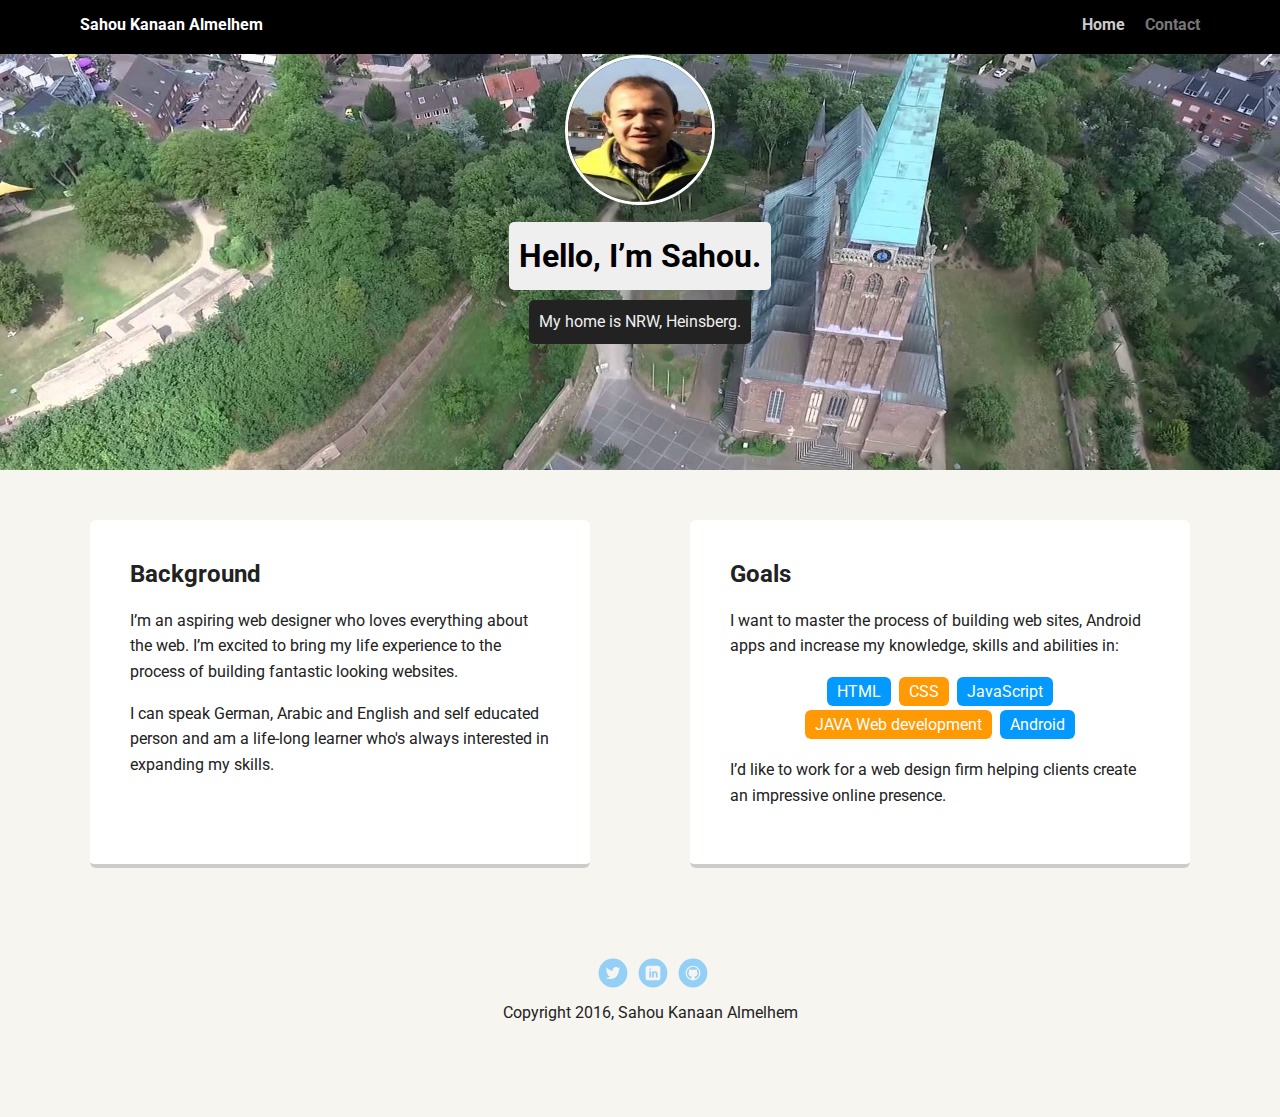
<file: index.html>
﻿<!DOCTYPE html>
<html lang="en">
<head>
  <meta charset="utf-8">
  <title>Sahou Kanaan Almelhem's Profile</title>
  <meta name="viewport" content="width=device-width, initial-scale=1.0">
  <link rel="stylesheet" href="styles.css">
  <link href="https://fonts.googleapis.com/css?family=Muli%7CRoboto:400,300,500,700,900" rel="stylesheet"></head>
  <body>

    <div class="main-nav">
        <ul class="nav">
          <li class="name">Sahou Kanaan Almelhem</li>
          <li><a href="index.html" class="selected">Home</a></li>
          <li><a href="contact.html">Contact</a></li>
        </ul>
    </div>

    <header>
      <img src="images/me.png" alt="Drawing of Sahou Kanaan Almelhem" class="profile-image">
      <h1 class="tag name">Hello, I’m Sahou.</h1>
      <p class="tag location">My home is NRW, Heinsberg.</p>
    </header>

    <main class="flex">
      <div class="card">
        <h2>Background</h2>
        <p>I’m an aspiring web designer who loves everything about the web. I’m excited to bring my life experience to the process of building fantastic looking websites.</p>
        <p>I can speak German, Arabic and English and self educated person and am a life-long learner who's always interested in expanding my skills.</p>
      </div> 

      <div class="card">
        <h2>Goals</h2>
        <p>I want to master the process of building web sites, Android apps and increase my knowledge, skills and abilities in:</p>
        <ul class="skills">
          <li>HTML</li>
          <li>CSS</li>
          <li>JavaScript</li>
          <li>JAVA Web development</li>
          <li>Android</li>
          
        </ul>
        <p>I’d like to work for a web design firm helping clients create an impressive online presence.</p>
      </div> 

    </main>
    <footer>
      <ul>
        <li><a href="http://www.twitter.com/engsahou" class="social twitter">Twitter</a></li>
        <li><a href="http://www.linkedin.com/in/sahou-kanaan-almelhem-1a32a5132" class="social linkedin">LinkedIn</a></li>
        <li><a href="http://www.github.com/engsahou" class="social github">Github</a></li>
      </ul>
      <p class="copyright">Copyright 2016, Sahou Kanaan Almelhem</p>
    </footer>
  </body>
  </html>
</file>
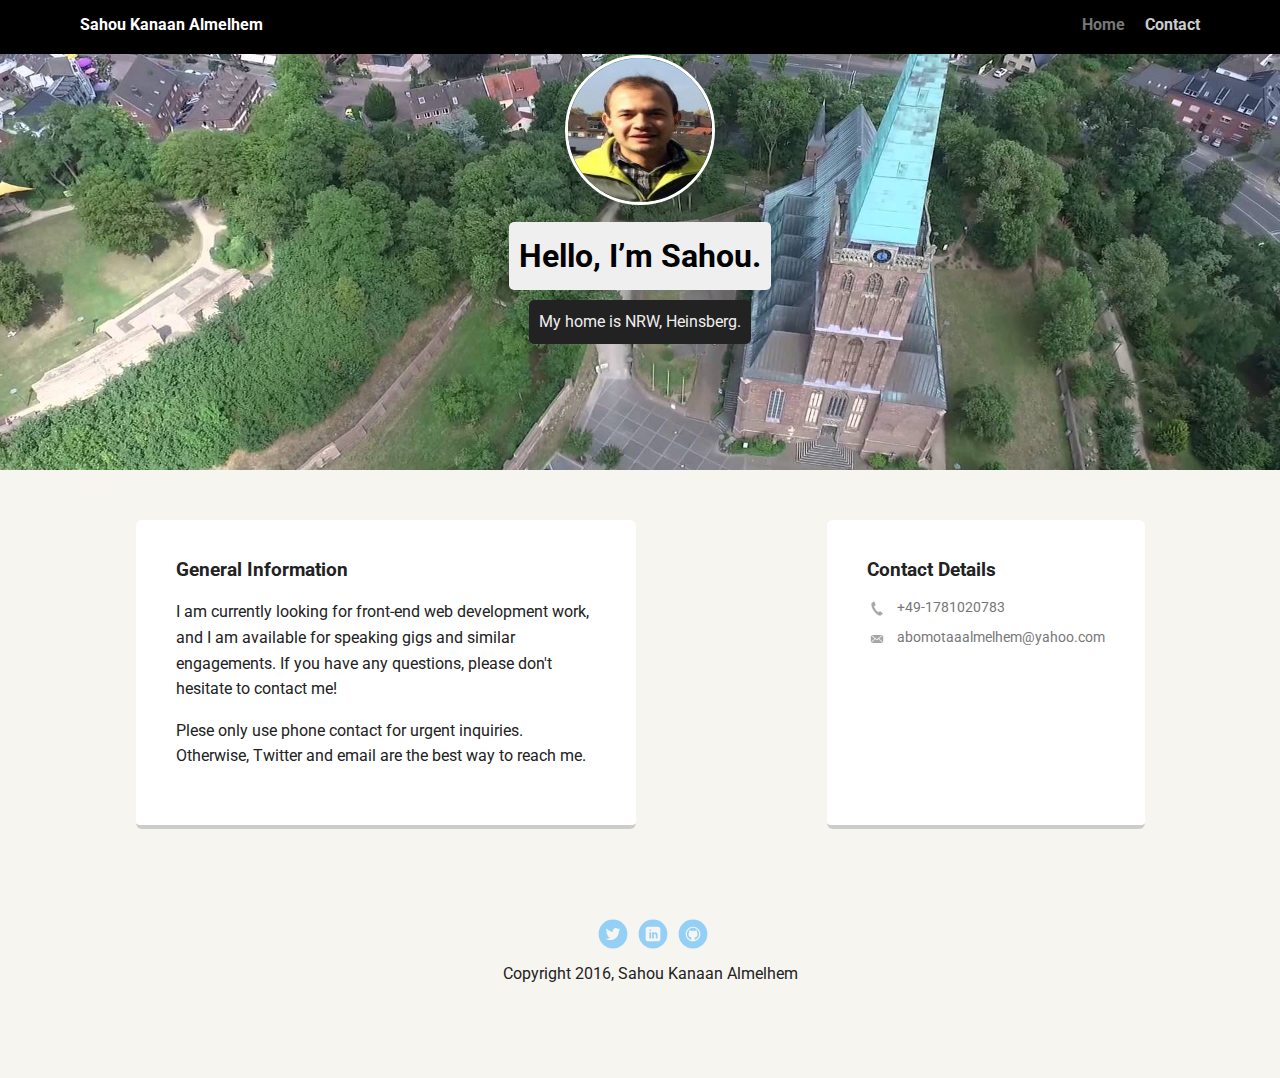
<file: contact.html>
﻿<!DOCTYPE html>
<html lang="en">
<head>
  <meta charset="utf-8">
  <title>Sahou Kanaan Almelhem's Profile</title>
  <meta name="viewport" content="width=device-width, initial-scale=1.0">
  <link rel="stylesheet" href="styles.css">
  <link href="https://fonts.googleapis.com/css?family=Muli%7CRoboto:400,300,500,700,900" rel="stylesheet"></head>
  <body>

    <div class="main-nav">
        <ul class="nav">
          <li class="name">Sahou Kanaan Almelhem</li>
          <li><a href="index.html">Home</a></li>
          <li><a href="contact.html" class="selected">Contact</a></li>
        </ul>
    </div>

    <header>
      <img src="images/me.png" alt="Drawing of Sahou Kanaan Almelhem" class="profile-image">
      <h1 class="tag name">Hello, I’m Sahou.</h1>
      <p class="tag location">My home is NRW, Heinsberg.</p>
    </header>

    <main class="flex">
      <div class="card">
        <h3>General Information</h3>
          <p>I am  currently looking for front-end web development work, and I am available for speaking gigs and similar engagements. If you have any questions, please don't hesitate to contact me!</p>
         <p>Plese only use phone contact for urgent inquiries. Otherwise, Twitter and email are the best way to reach me.</p>
      </div> 

      <div class="card">
        <h3>Contact Details</h3>
        <ul class="contact-info">
          <li class="phone"><a href="tel:+49-1781020783">+49-1781020783</a></li>
          <li class="mail"><a href="mailto:abomotaaalmelhem@yahoo.com">abomotaaalmelhem@yahoo.com</a></li>
        </ul>
      
      </div> 
    </main>
    <footer>
      <ul>
        <li><a href="http://www.twitter.com/engsahou" class="social twitter">Twitter</a></li>
        <li><a href="http://www.linkedin.com/in/sahou-kanaan-almelhem-1a32a5132" class="social linkedin">LinkedIn</a></li>
        <li><a href="http://www.github.com/engsahou" class="social github">Github</a></li>
      </ul>
      <p class="copyright">Copyright 2016, Sahou Kanaan Almelhem</p>
    </footer>
  </body>
  </html>
</file>
<file: styles.css>
/* Global Layout Set-up */
* { 
  box-sizing: border-box;
}
  
ul{
  list-style-type: none;
}
body {
  margin: 0;
  padding: 0;
  text-align: center;
  font-family: 'Roboto', sans-serif;
  color: #222;
  background: #f7f5f0;
}
/* Link Styles */

a {
  text-decoration: none;
  color: #777;
}
a:hover {
  color: #6633ff;
}

/* Section Styles */

.main-nav {
  width: 100%;
  background: black;
  min-height: 30px;
  padding: 10px;
  position: fixed;
  text-align: center;
}
.nav {
  display: flex;/*was fex*/
  justify-content: space-around;
  font-weight: 700;
  list-style-type: none;
  margin: 0 auto;
  padding: 0;
}

.nav .name {
    display: block;
    margin-right: auto;
    color: white;
}
.nav li {
  padding: 5px 10px 10px 10px;
}
.nav a {
  transition: all .5s;
}
.nav a:hover {
  color: white
}
.nav a.selected{
  color: #ccc;
}
header {
  text-align: center;
  background: url('images/heinsberg.jpg') no-repeat top center ;
  background-size: cover;
  line-height: 1.5;
}
header .profile-image {
  margin-top: 55px;
  width: 150px;
  height: 150px;
  border-radius: 50%;
  border: 3px solid white;
  transition: all .5s;
}
header .profile-image:hover {
  transform: scale(1.2) rotate(5deg);
  
}
.tag {
  background-color: #efefef;
  color: black;
  padding: 10px;
  border-radius: 5px;
  display: table;
  margin: 10px auto;
} 
.location {
  background-color: #222;
  color:  #efefef;
}
.card {
  margin: 30px;
  padding: 20px 40px 40px;
  max-width: 500px;
  text-align: left;
  background: #fff;
  border-bottom: 4px solid #ccc;
  border-radius: 6px;
  transition: all .5s;
}

.card:hover {
  border-color: #ff99ff;
}

ul.skills {
  padding: 0;
  text-align: center;
}

.skills li {
  border-radius: 6px;
  display: inline-block;
  background: #ff9904;
  color: white;
  padding: 5px 10px;
  margin: 2px;
}


.skills li:nth-child(odd) {
  background: #0399ff;
}

/*
Contact-Info
*/
.contact-info{
  padding: 0;
  margin: 0;
  font-size: 0.9em;
  list-style-type: none;

}
.contact-info a{
  display: block;
  min-height: 20px;
  background-repeat: no-repeat;
  background-size: 20px;
  padding: 0 0 0 30px;
  margin: 0 0 10px;
  
}
.contact-info li.phone a{
  background-image:url('images/phone.png');
  
}
.contact-info li.mail a{
  background-image:url('images/mail.png');
  
}
footer {
  width: 100%;
  min-height: 30px;
  padding: 20px 0 40px 20px;
}

footer .copyright {
  top: -8px;
  font-size: .75em;
}

footer ul {
  list-style-type: none;
  margin: 0;
  padding: 0;
}

footer ul li {
  display: inline-block;
}

a.social {
  display: inline-block;
  text-indent: -9999px;
  margin-left: 5px;
  width: 30px;
  height: 30px;
  background-size: 30px 30px;
  opacity: .4;
  transition: all .5s;
}
a.twitter {
  background-image: url(images/twitter.svg);
}
a.linkedin {
  background-image: url(images/linkedin.svg);
}
a.github {
  background-image: url(images/github.svg);
}
a.social:hover {
  opacity: 1;
}
.clearfix {
  clear: both;
}

/* Styles for larger screens */
@media screen and (min-width: 720px) {
  
  .flex {
      display: -ms-flexbox;      /* TWEENER - IE 10 */
      display: flex; 
      max-width: 1200px;
      -ms-flex-pack: distribute;
      justify-content: space-around;
      margin: 0 auto;
  }

  header {
    min-height: 470px;
  }

  .nav {
    max-width: 1200px;
    padding: 0 30px;
  }


  main {
    padding-top: 20px;
  }

  main p {
    line-height: 1.6em;
  }

  footer {
    font-size: 1.3em;
    max-width: 1200px;
    margin: 40px auto;
  }

}
</file>
